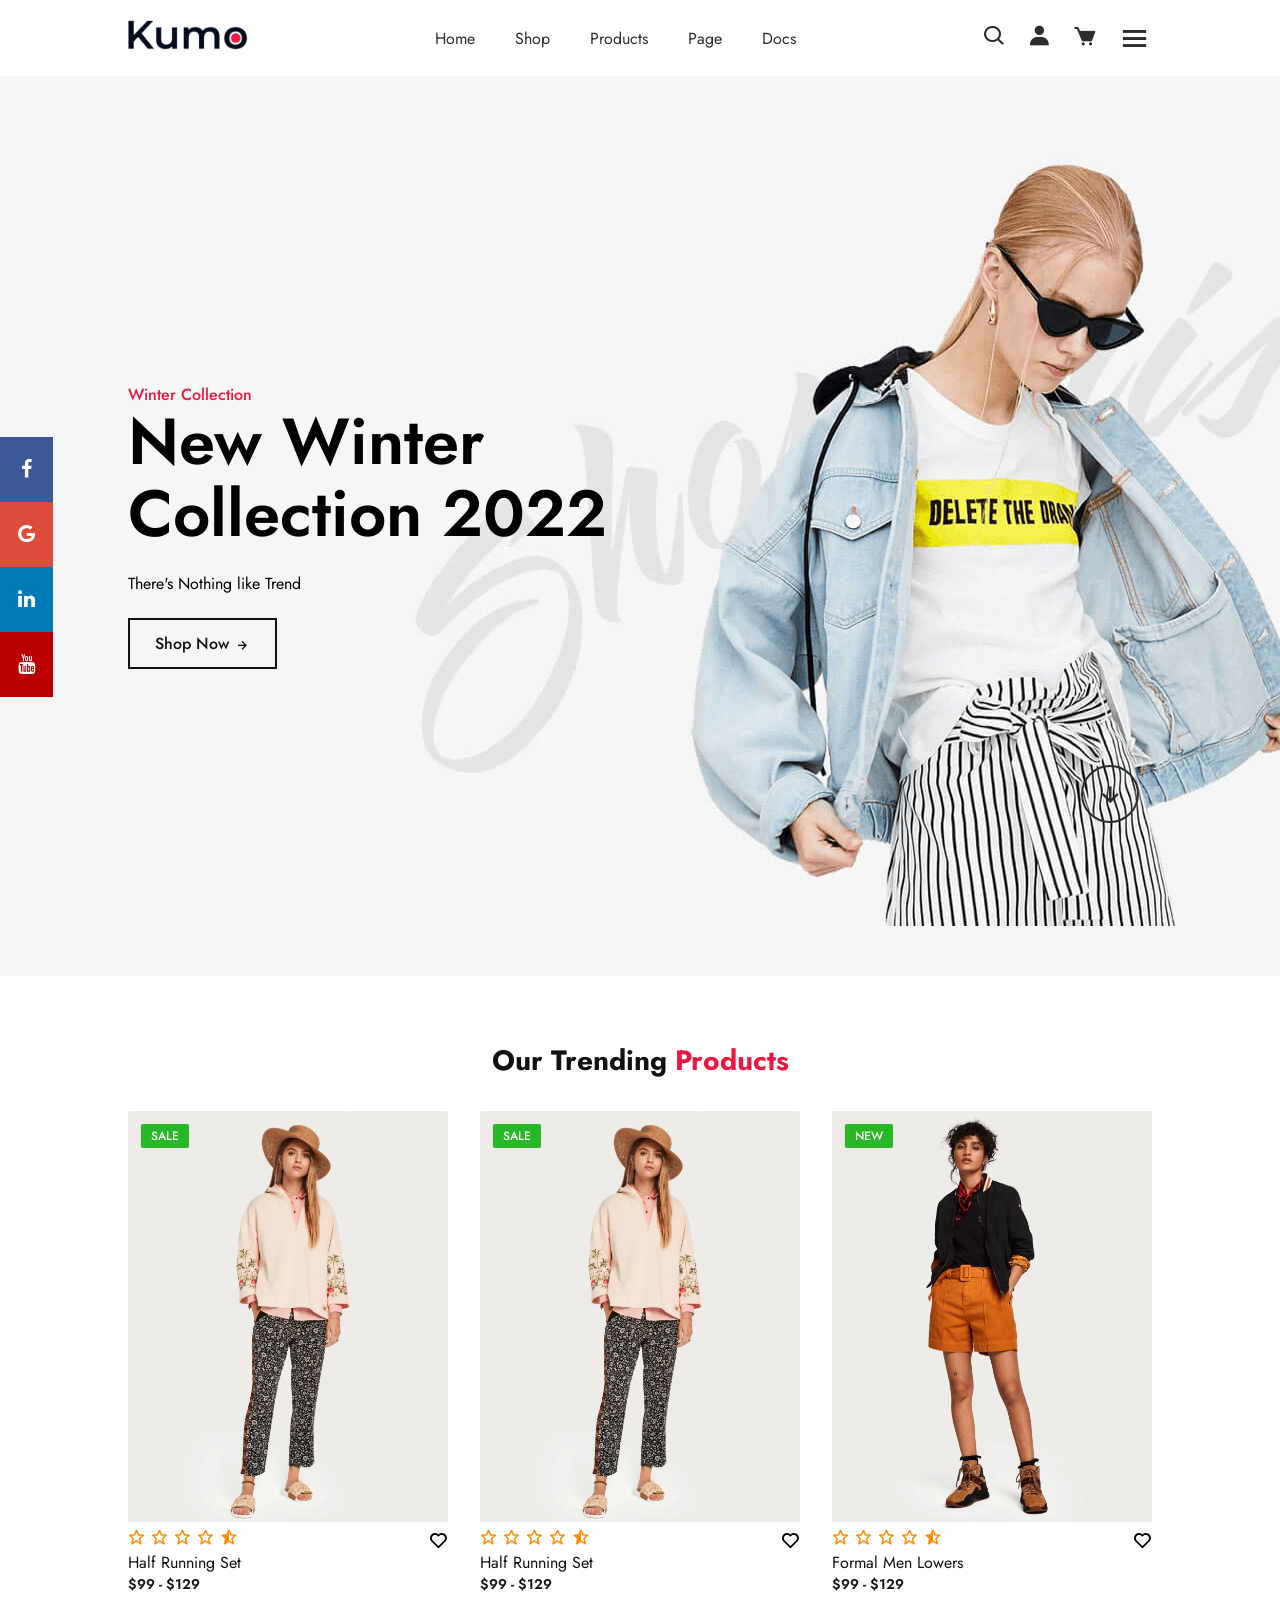
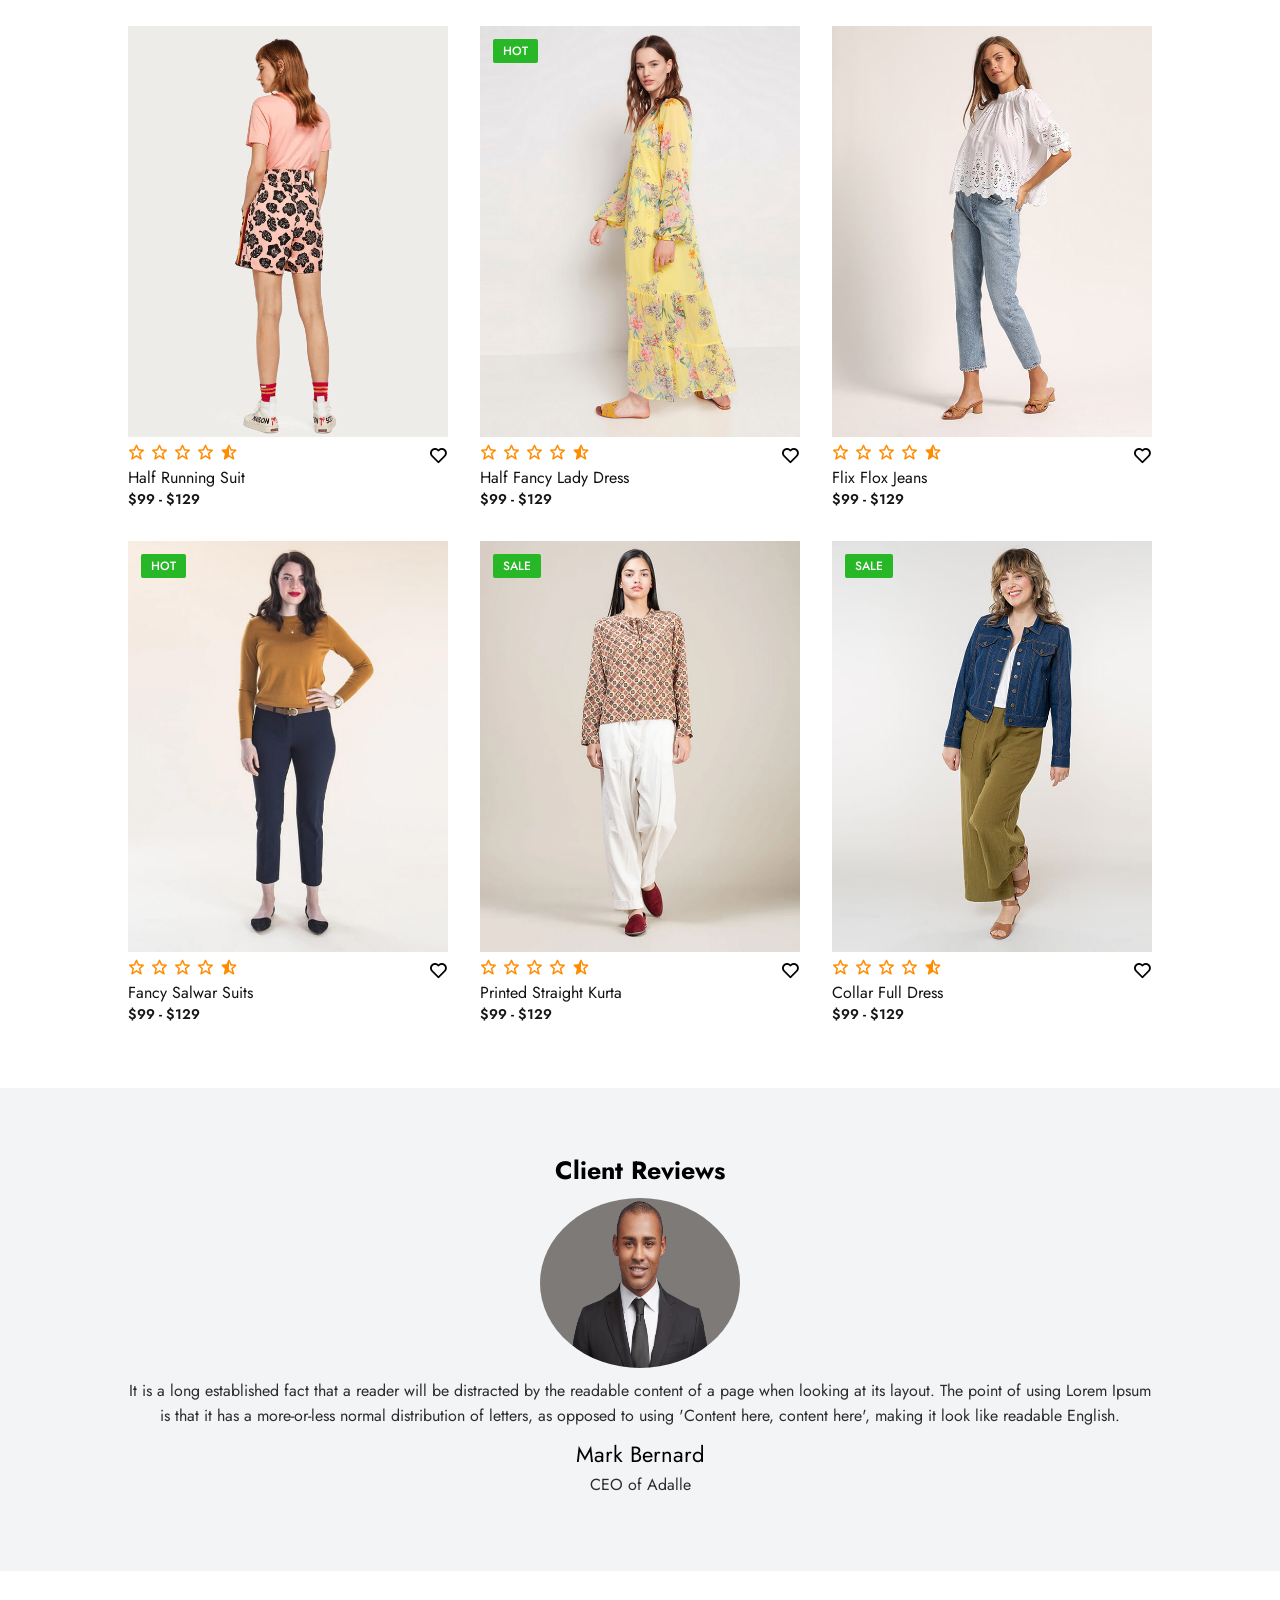
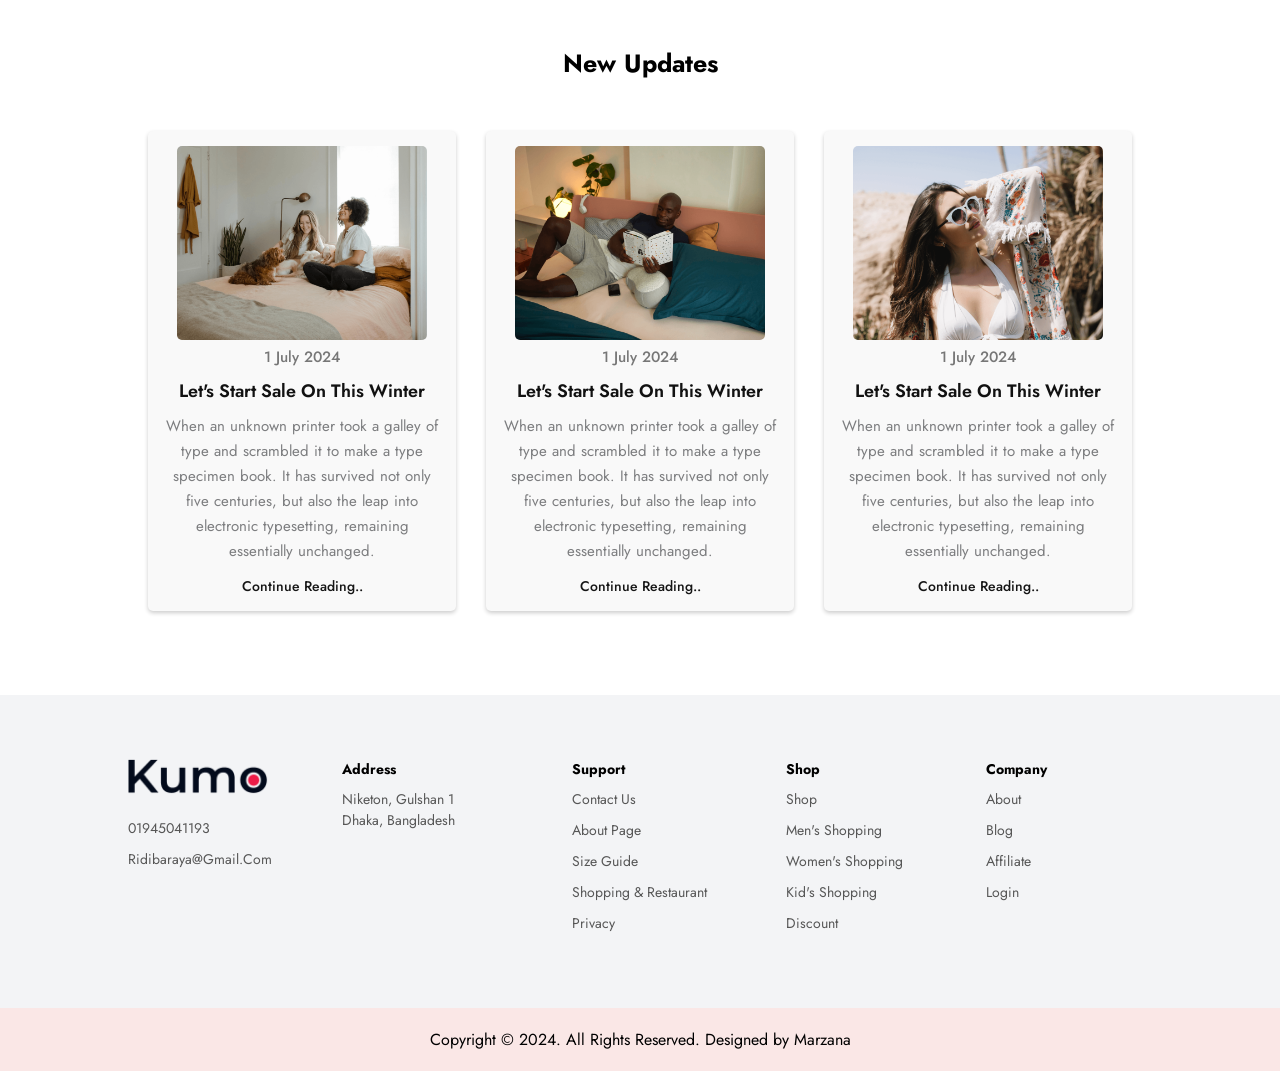
<file: index.html>
<!DOCTYPE html>
<html lang="en-US">
<head>
     <meta charset="UTF-8">
     <meta http-equiv="X-UA-Compatible" content="IE=edge">
     <meta name="viewport" content="width=device-width, initial-scale=1.0">
     <title>E-Commerce Store</title>
        <!--CSS-link-->
        <link rel="stylesheet" href="style.css">
        <link rel="preconnect" href="https://fonts.googleapis.com">
        <link rel="preconnect" href="https://fonts.gstatic.com" crossorigin>
        <link href="https://fonts.googleapis.com/css2?family=Jost:ital,wght@0,100..900;1,100..900&display=swap" rel="stylesheet">
        <link rel="stylesheet" href="https://cdnjs.cloudflare.com/ajax/libs/font-awesome/6.6.0/css/all.min.css" integrity="sha512-Kc323vGBEqzTmouAECnVceyQqyqdsSiqLQISBL29aUW4U/M7pSPA/gEUZQqv1cwx4OnYxTxve5UMg5GT6L4JJg==" crossorigin="anonymous" referrerpolicy="no-referrer" />
        <link rel="stylesheet" href="https://unpkg.com/boxicons@latest/css/boxicons.min.css">
        <link rel="stylesheet" href="https://cdnjs.cloudflare.com/ajax/libs/font-awesome/4.7.0/css/font-awesome.min.css">
</head>
<body>
    <header>
        <a href="#" class="logo"><img src="images/logo.png" alt="Logo"></a>
        <ul class="navmenu">
          <li><a href="#">Home</a></li>
          <li><a href="#">Shop</a></li>
          <li><a href="#">Products</a></li>
          <li><a href="#">Page</a></li>
          <li><a href="#">Docs</a></li>
        </ul>

        <div class="nav-icon">
          <a href="#"><i class='bx bx-search'></i></a>
          <a href="#"><i class='bx bxs-user'></i></a>
          <a href="#"><i class='bx bxs-cart'></i></a>
          <div class="bx bx-menu" id="menu-icon"></div>
        </div>
    </header>

    <section class="main-home">
        <div class="main-text">
            <h5>Winter collection</h5>
            <h1>New Winter <br> collection 2022</h1><br>
            <p>There's Nothing like Trend</p><br>
            <a href="#" class="main-btn">Shop Now <i class='bx bx-right-arrow-alt'></i></a>
        </div>

        <div class="down-arrow">
          <a href="#trending" class="down"><i class='bx bx-down-arrow-alt'></i></a>
        </div>
    </section>

    <!--trending product section-->
    <section class="trending-product" id="trending">
      <div class="center-text">
        <h2>Our Trending <span>Products</span></h2>
      </div>
      <div class="products">
        <div class="row">
          <img src="images/1.jpg" alt="Half Running Set">
          <div class="products-text">
            <h5>Sale</h5>
          </div>
          <div class="heart-icon"><i class='bx bx-heart'></i></div>
          <div class="rating">
            <i class='bx bx-star'></i>
            <i class='bx bx-star'></i>
            <i class='bx bx-star'></i>
            <i class='bx bx-star'></i>
            <i class='bx bxs-star-half'></i>
          </div>
          <div class="price">
            <h4>Half Running Set</h4>
            <p>$99 - $129</p>
          </div>
        </div>

        <div class="row">
          <img src="images/1.jpg" alt="Half Running Set">
          <div class="products-text">
            <h5>Sale</h5>
          </div>
          <div class="heart-icon"><i class='bx bx-heart'></i></div>
          <div class="rating">
            <i class='bx bx-star'></i>
            <i class='bx bx-star'></i>
            <i class='bx bx-star'></i>
            <i class='bx bx-star'></i>
            <i class='bx bxs-star-half'></i>
          </div>
          <div class="price">
            <h4>Half Running Set</h4>
            <p>$99 - $129</p>
          </div>
        </div>

        <div class="row">
          <img src="images/2.jpg" alt="Formal Men Lowers">
          <div class="products-text">
            <h5>New</h5>
          </div>
          <div class="heart-icon"><i class='bx bx-heart'></i></div>
          <div class="rating">
            <i class='bx bx-star'></i>
            <i class='bx bx-star'></i>
            <i class='bx bx-star'></i>
            <i class='bx bx-star'></i>
            <i class='bx bxs-star-half'></i>
          </div>
          <div class="price">
            <h4>Formal Men Lowers</h4>
            <p>$99 - $129</p>
          </div>
        </div>

        <div class="row">
          <img src="images/3.jpg" alt="Half Running Suit">
          <div class="heart-icon"><i class='bx bx-heart'></i></div>
          <div class="rating">
            <i class='bx bx-star'></i>
            <i class='bx bx-star'></i>
            <i class='bx bx-star'></i>
            <i class='bx bx-star'></i>
            <i class='bx bxs-star-half'></i>
          </div>
          <div class="price">
            <h4>Half Running Suit</h4>
            <p>$99 - $129</p>
          </div>
        </div>

        <div class="row">
          <img src="images/4.jpg" alt="Half Fancy Lady Dress">
          <div class="products-text">
            <h5>Hot</h5>
          </div>
          <div class="heart-icon"><i class='bx bx-heart'></i></div>
          <div class="rating">
            <i class='bx bx-star'></i>
            <i class='bx bx-star'></i>
            <i class='bx bx-star'></i>
            <i class='bx bx-star'></i>
            <i class='bx bxs-star-half'></i>
          </div>
          <div class="price">
            <h4>Half Fancy Lady Dress</h4>
            <p>$99 - $129</p>
          </div>
        </div>

        <div class="row">
          <img src="images/5.jpg" alt="Flix Flox Jeans">
          <div class="heart-icon"><i class='bx bx-heart'></i></div>
          <div class="rating">
            <i class='bx bx-star'></i>
            <i class='bx bx-star'></i>
            <i class='bx bx-star'></i>
            <i class='bx bx-star'></i>
            <i class='bx bxs-star-half'></i>
          </div>
          <div class="price">
            <h4>Flix Flox Jeans</h4>
            <p>$99 - $129</p>
          </div>
        </div>

        <div class="row">
          <img src="images/6.jpg" alt="Fancy Salwar Suits">
          <div class="products-text">
            <h5>Hot</h5>
          </div>
          <div class="heart-icon"><i class='bx bx-heart'></i></div>
          <div class="rating">
            <i class='bx bx-star'></i>
            <i class='bx bx-star'></i>
            <i class='bx bx-star'></i>
            <i class='bx bx-star'></i>
            <i class='bx bxs-star-half'></i>
          </div>
          <div class="price">
            <h4>Fancy Salwar Suits</h4>
            <p>$99 - $129</p>
          </div>
        </div>

        <div class="row">
          <img src="images/7.jpg" alt="Printed Straight Kurta">
          <div class="products-text">
            <h5>Sale</h5>
          </div>
          <div class="heart-icon"><i class='bx bx-heart'></i></div>
          <div class="rating">
            <i class='bx bx-star'></i>
            <i class='bx bx-star'></i>
            <i class='bx bx-star'></i>
            <i class='bx bx-star'></i>
            <i class='bx bxs-star-half'></i>
          </div>
          <div class="price">
            <h4>Printed Straight Kurta</h4>
            <p>$99 - $129</p>
          </div>
        </div>

        <div class="row">
          <img src="images/8.jpg" alt="Collar Full Dress">
          <div class="products-text">
            <h5>Sale</h5>
          </div>
          <div class="heart-icon"><i class='bx bx-heart'></i></div>
          <div class="rating">
            <i class='bx bx-star'></i>
            <i class='bx bx-star'></i>
            <i class='bx bx-star'></i>
            <i class='bx bx-star'></i>
            <i class='bx bxs-star-half'></i>
          </div>
          <div class="price">
            <h4>Collar Full Dress</h4>
            <p>$99 - $129</p>
          </div>
        </div>
      </div>
    </section>

    <!--client-Review-section-->
    <section class="client-review">
      <div class="review">
        <h3>Client Reviews</h3>
        <img src="images/mark.jpg" alt="Mark Bernard" style="width:200px">
        <p>It is a long established fact that a reader will be distracted by the readable content of a page when looking at its layout. The point of using Lorem Ipsum is that it has a more-or-less normal distribution of letters, as opposed to using 'Content here, content here', making it look like readable English.</p>
        <h2>Mark Bernard</h2>
        <p>CEO of Adalle</p>
      </div>
    </section>

    <!--update-news-section-->
    <section class="update-news">
      <div class="up-center-text">
        <h2>New Updates</h2>
      </div>

      <div class="update-cart">
        <div class="cart">
          <img src="images/bl-1.png" alt="Blog 1">
          <h5>1 July 2024</h5>
          <h4>Let's start sale on this winter</h4>
          <p>When an unknown printer took a galley of type and scrambled it to make a type specimen book. It has survived not only five centuries, but also the leap into electronic typesetting, remaining essentially unchanged.</p>
          <h3>Continue Reading..</h3>
        </div>

        <div class="cart">
          <img src="images/bl-2.png" alt="Blog 2">
          <h5>1 July 2024</h5>
          <h4>Let's start sale on this winter</h4>
          <p>When an unknown printer took a galley of type and scrambled it to make a type specimen book. It has survived not only five centuries, but also the leap into electronic typesetting, remaining essentially unchanged.</p>
          <h3>Continue Reading..</h3>
        </div>

        <div class="cart">
          <img src="images/bl-3.png" alt="Blog 3">
          <h5>1 July 2024</h5>
          <h4>Let's start sale on this winter</h4>
          <p>When an unknown printer took a galley of type and scrambled it to make a type specimen book. It has survived not only five centuries, but also the leap into electronic typesetting, remaining essentially unchanged.</p>
          <h3>Continue Reading..</h3>
        </div>
      </div>
    </section>

    <!--contact-->
    <section class="contact">
      <div class="contact-info">
        <div class="first-info">
          <img src="images/logo.png" alt="Logo">
          <p>01945041193</p>
          <p>ridibaraya@gmail.com</p>
        </div>
        <div class="fifth-info">
          <h4>Address</h4>
          <p>Niketon, Gulshan 1 <br> Dhaka, Bangladesh</p>
        </div>

        <div class="second-info">
          <h4>Support</h4>
          <p>Contact Us</p>
          <p>About Page</p>
          <p>Size Guide</p>
          <p>Shopping & Restaurant</p>
          <p>Privacy</p>
        </div>

        <div class="third-info">
          <h4>Shop</h4>
          <p>Shop</p>
          <p>Men's Shopping</p>
          <p>Women's Shopping</p>
          <p>Kid's Shopping</p>
          <p>Discount</p>
        </div>

        <div class="fourth-info">
          <h4>Company</h4>
          <p>About</p>
          <p>Blog</p>
          <p>Affiliate</p>
          <p>Login</p>
        </div>
      </div>
    </section>

    <div class="end-text">
      <p>Copyright &copy; 2024. All Rights Reserved. Designed by Marzana</p>
    </div>

    <div class="icon-bar">
      <a href="#" class="facebook"><i class="fa fa-facebook"></i></a>
      <a href="#" class="google"><i class="fa fa-google"></i></a>
      <a href="#" class="linkedin"><i class="fa fa-linkedin"></i></a>
      <a href="#" class="youtube"><i class="fa fa-youtube"></i></a>
    </div>

    <script src="java.js"></script>

</body>
</html>
</file>
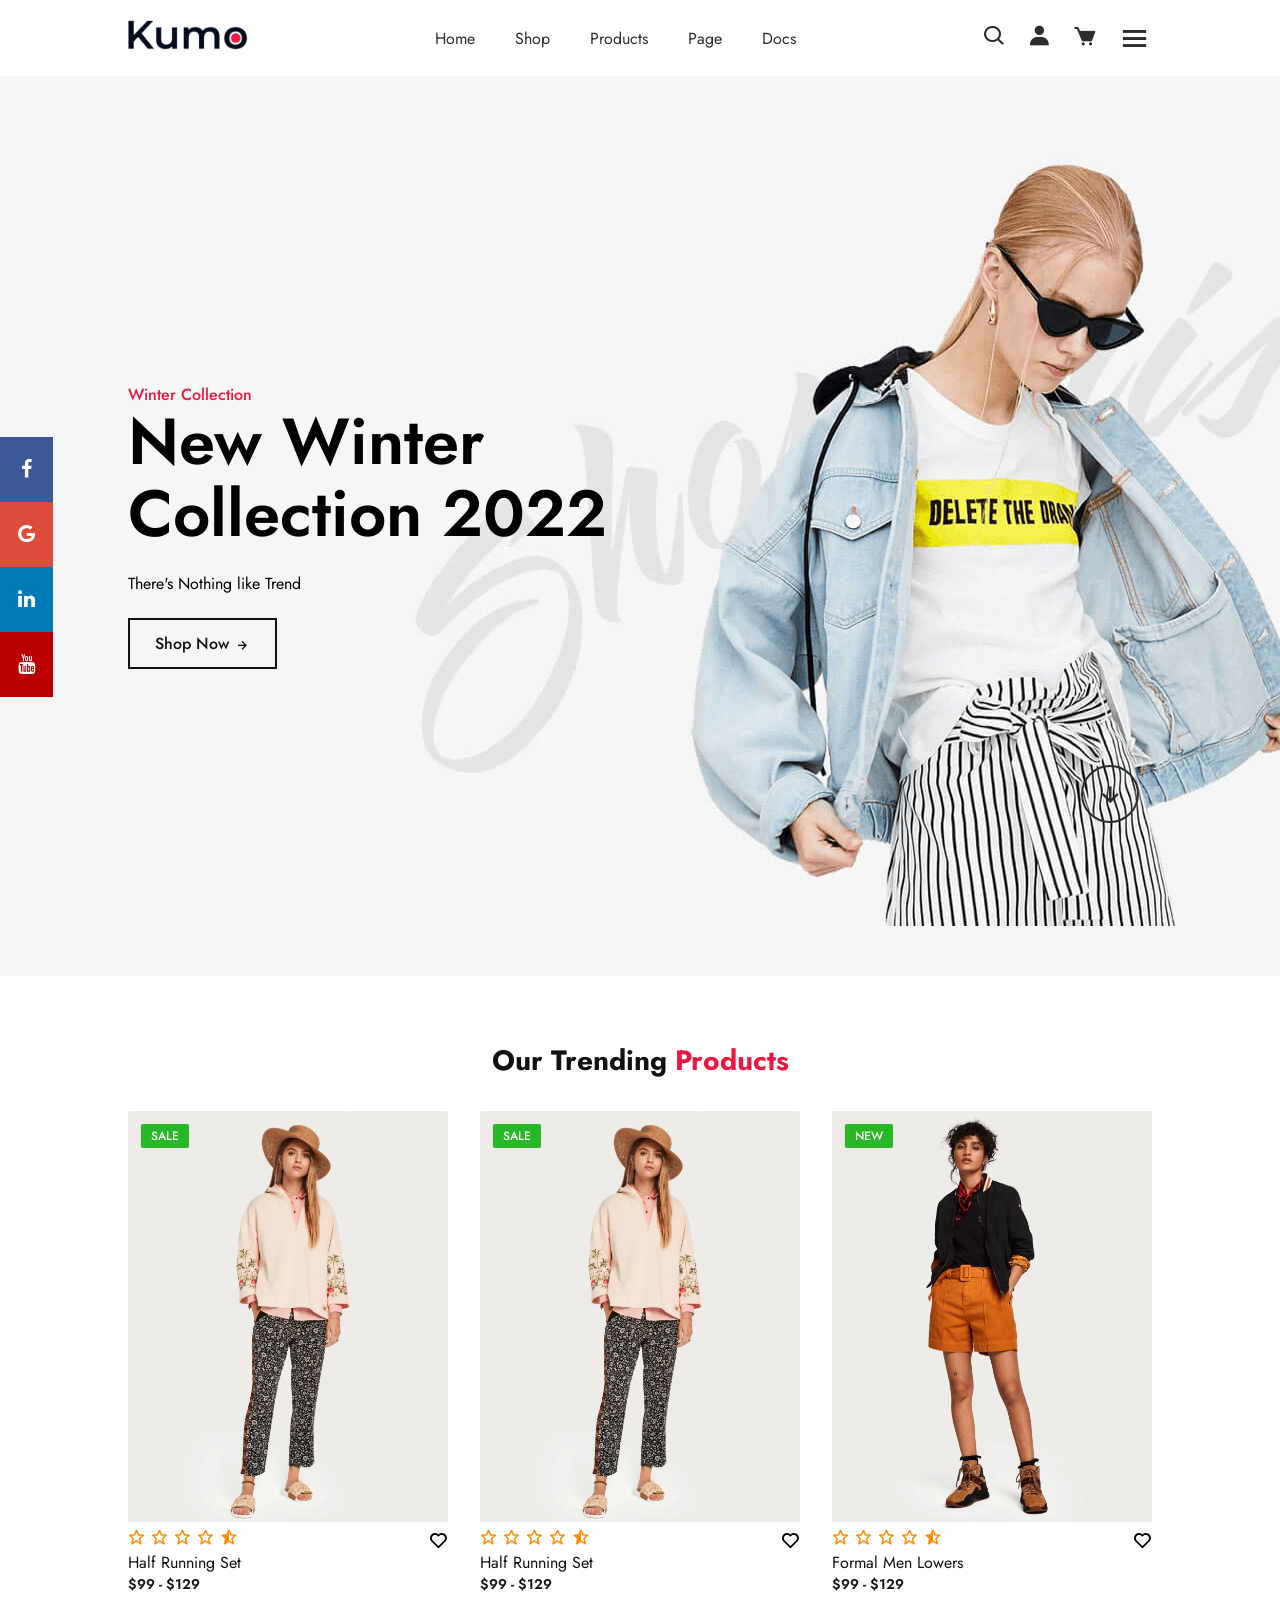
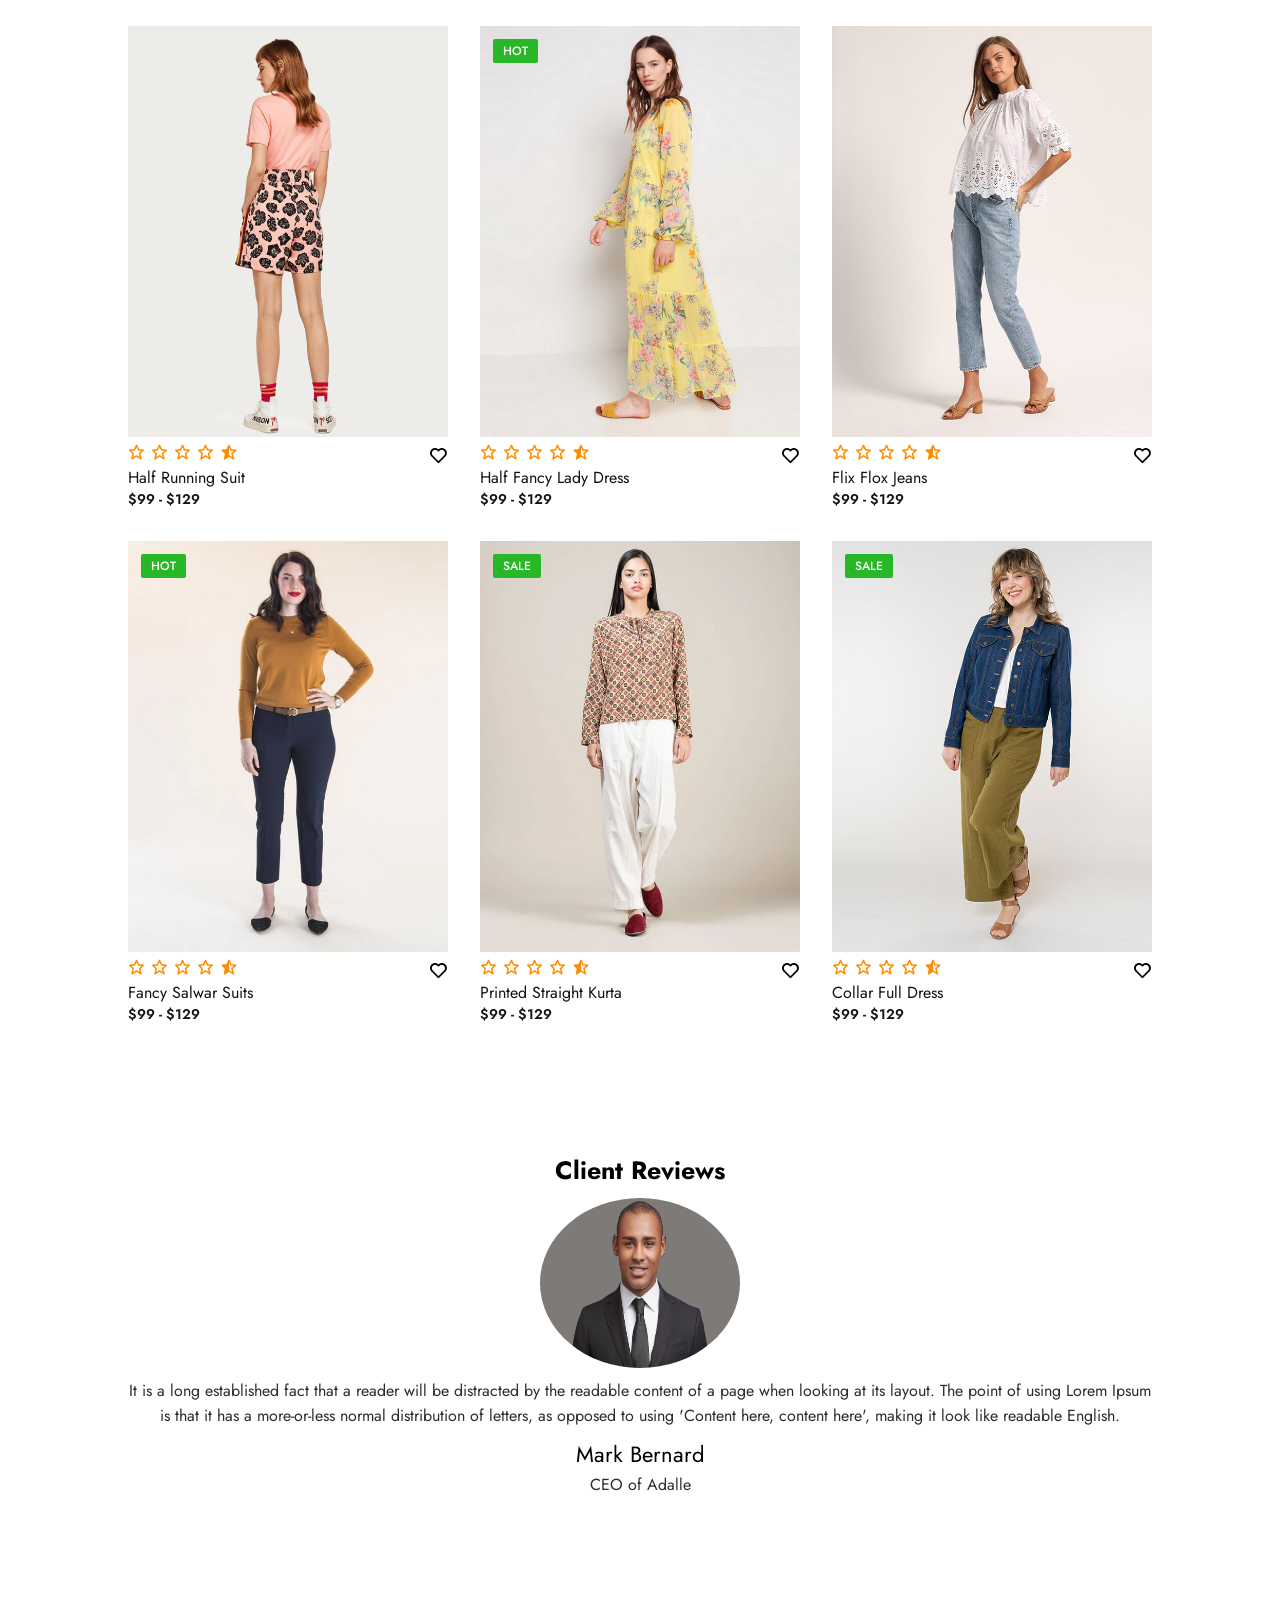
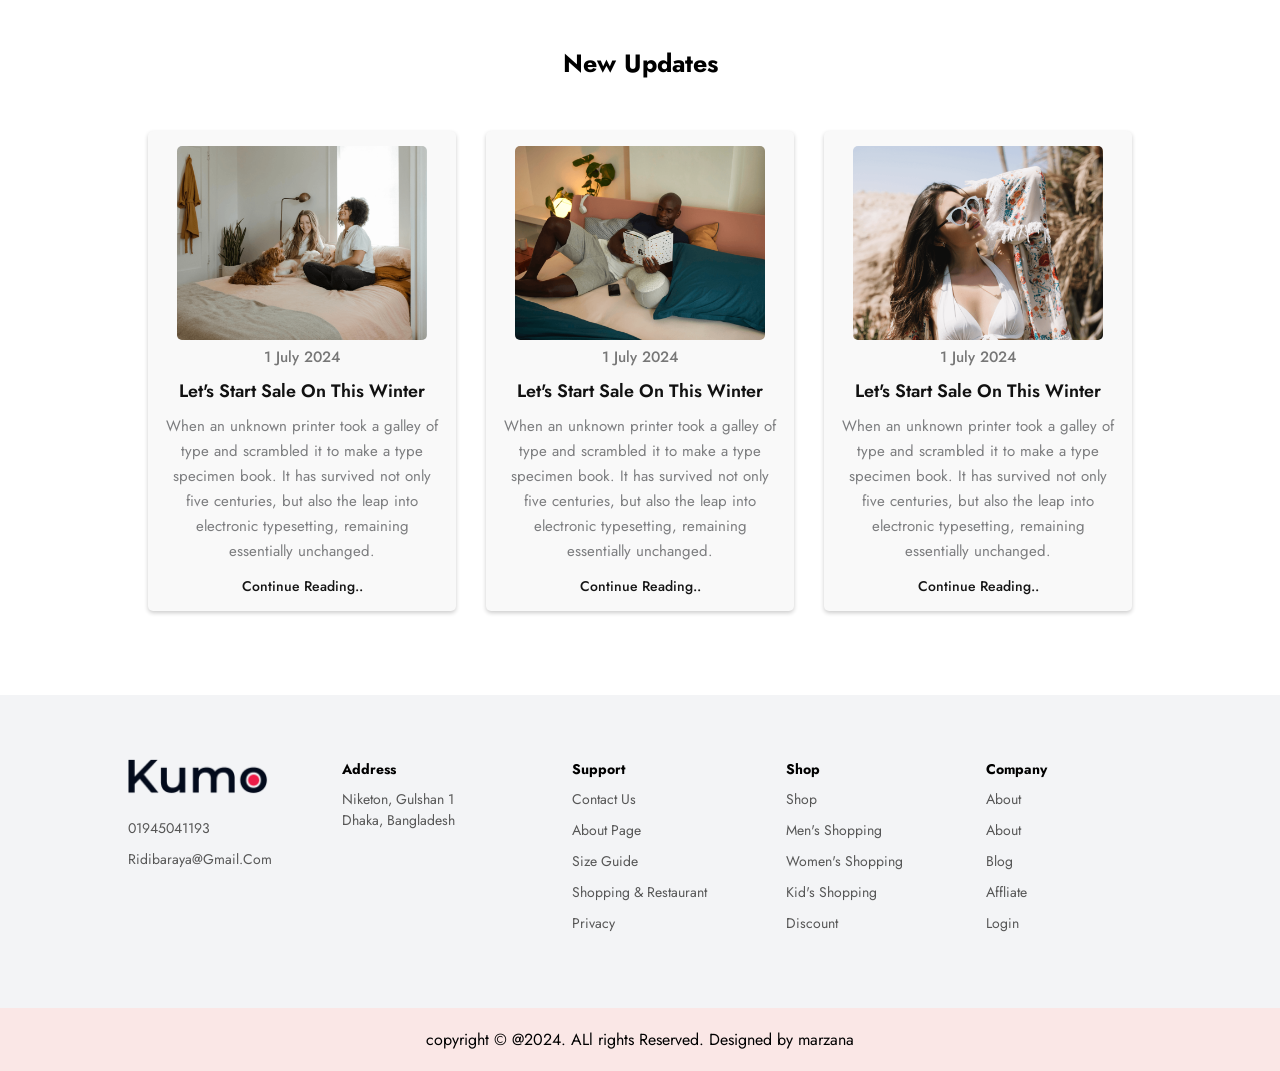
<file: file.html>
<!DOCTYPE html>
<html lang="en-US"
<head>
     <meta charset ="UTF-8">
     <meta http-equiv="X-UA-Compatible" content="IE=edge">
     <meta name="viewport" content="width= device-width, intial-scale=1.0"
     <title></title>
        <!--CSS-link-->
        <link rel="stylesheet" href="style.css">
        <link rel="preconnect" href="https://fonts.googleapis.com">
<link rel="preconnect" href="https://fonts.gstatic.com" crossorigin>
<link href="https://fonts.googleapis.com/css2?family=Jost:ital,wght@0,100..900;1,100..900&display=swap" rel="stylesheet">
<link rel="stylesheet" href="https://cdnjs.cloudflare.com/ajax/libs/font-awesome/6.6.0/css/all.min.css" integrity="sha512-Kc323vGBEqzTmouAECnVceyQqyqdsSiqLQISBL29aUW4U/M7pSPA/gEUZQqv1cwx4OnYxTxve5UMg5GT6L4JJg==" crossorigin="anonymous" referrerpolicy="no-referrer" />
<link rel="stylesheet"href="https://unpkg.com/boxicons@latest/css/boxicons.min.css">
<link rel="stylesheet" href="https://cdnjs.cloudflare.com/ajax/libs/font-awesome/4.7.0/css/font-awesome.min.css">
</head>
<body>
    <header>
        <a href="#" class="logo"><img src="images/logo.png"alt=""></a>
        <ul class="navmenu">
          <li><a href="#">Home</a></li>
          <li><a href="#">Shop</a></li>
          <li><a href="#">Products</a></li>
          <li><a href="#">Page</a></li>
          <li><a href="#">Docs</a></li>

        </ul>

        <div class="nav-icon">
          <a href="#"><i class='bx bx-search'></i></a>
          <a href="#"><i class='bx bxs-user'></i></a>
          <a href="#"><i class='bx bxs-cart'></i></a>
          <div class="bx bx-menu" id="menu-icon"></div>
          
        </div>

    </header>

    <section class="main-home">
        <div class="main-text">
            <h5> Winter collection</h5>
            <h1> New Winter <br> collection 2022 </h1><br>
            <p> There's Nothing like Trend</p> <br>

            <a href="#" class="main-btn">Shop Now <i class='bx bx-right-arrow-alt'></i></a>

        </div>

        <div class="down-arrow">
          <a href="#trending" class="down"><i class='bx bx-down-arrow-alt'></i></a>
        </div>

    </section>

    <!--trending product section-->

    <section class="trending-product" id="trending">
      <div class="center-text">
        <h2>Our Trending <span>Products</span></h2>

      </div>
      <div class="products">
        <div class="row">
          <img src="images/1.jpg" alt="">
          <div class="products-text">
            <h5>Sale</h5>

          </div>
          <div class="heart-icon"><i class='bx bx-heart'></i></div>
          <div class="rating">
            <i class='bx bx-star'></i>
            <i class='bx bx-star'></i>
            <i class='bx bx-star'></i>
            <i class='bx bx-star'></i>
            <i class='bx bxs-star-half'></i>
          </div>

          <div class="price">
            <h4>Half Running Set</h4>
            <p>$99 - $129</p>

          </div>

        </div>

        <div class="row">
          <img src="images/1.jpg" alt="">
          <div class="products-text">
            <h5>Sale</h5>

          </div>
          <div class="heart-icon"><i class='bx bx-heart'></i></div>
          <div class="rating">
            <i class='bx bx-star'></i>
            <i class='bx bx-star'></i>
            <i class='bx bx-star'></i>
            <i class='bx bx-star'></i>
            <i class='bx bxs-star-half'></i>
          </div>

          <div class="price">
            <h4>Half Running Set</h4>
            <p>$99 - $129</p>

          </div>

        </div>

        <div class="row">
          <img src="images/2.jpg" alt="">
          <div class="products-text">
            <h5>New</h5>

          </div>
          <div class="heart-icon"><i class='bx bx-heart'></i></div>
          <div class="rating">
            <i class='bx bx-star'></i>
            <i class='bx bx-star'></i>
            <i class='bx bx-star'></i>
            <i class='bx bx-star'></i>
            <i class='bx bxs-star-half'></i>
          </div>

          <div class="price">
            <h4>Formal Men Lowers</h4>
            <p>$99 - $129</p>

          </div>

        </div>

        <div class="row">
          <img src="images/3.jpg" alt="">
          
          <div class="heart-icon"><i class='bx bx-heart'></i></div>
          <div class="rating">
            <i class='bx bx-star'></i>
            <i class='bx bx-star'></i>
            <i class='bx bx-star'></i>
            <i class='bx bx-star'></i>
            <i class='bx bxs-star-half'></i>
          </div>

          <div class="price">
            <h4>Half Running Suit</h4>
            <p>$99 - $129</p>

          </div>

        </div>

        <div class="row">
          <img src="images/4.jpg" alt="">
          <div class="products-text">
            <h5>Hot</h5>

          </div>
          <div class="heart-icon"><i class='bx bx-heart'></i></div>
          <div class="rating">
            <i class='bx bx-star'></i>
            <i class='bx bx-star'></i>
            <i class='bx bx-star'></i>
            <i class='bx bx-star'></i>
            <i class='bx bxs-star-half'></i>
          </div>

          <div class="price">
            <h4>Half Fancy Lady Dress</h4>
            <p>$99 - $129</p>

          </div>

        </div>

        <div class="row">
          <img src="images/5.jpg" alt="">
        
          <div class="heart-icon"><i class='bx bx-heart'></i></div>
          <div class="rating">
            <i class='bx bx-star'></i>
            <i class='bx bx-star'></i>
            <i class='bx bx-star'></i>
            <i class='bx bx-star'></i>
            <i class='bx bxs-star-half'></i>
          </div>

          <div class="price">
            <h4>Flix Flox Jeans</h4>
            <p>$99 - $129</p>

          </div>

        </div>

        <div class="row">
          <img src="images/6.jpg" alt="">
          <div class="products-text">
            <h5>Hot</h5>

          </div>
          <div class="heart-icon"><i class='bx bx-heart'></i></div>
          <div class="rating">
            <i class='bx bx-star'></i>
            <i class='bx bx-star'></i>
            <i class='bx bx-star'></i>
            <i class='bx bx-star'></i>
            <i class='bx bxs-star-half'></i>
          </div>

          <div class="price">
            <h4>Fancy Salwar Suits</h4>
            <p>$99 - $129</p>

          </div>

        </div>

        <div class="row">
          <img src="images/7.jpg" alt="">
          <div class="products-text">
            <h5>Sale</h5>

          </div>
          <div class="heart-icon"><i class='bx bx-heart'></i></div>
          <div class="rating">
            <i class='bx bx-star'></i>
            <i class='bx bx-star'></i>
            <i class='bx bx-star'></i>
            <i class='bx bx-star'></i>
            <i class='bx bxs-star-half'></i>
          </div>

          <div class="price">
            <h4>Printed Straight Kurta</h4>
            <p>$99 - $129</p>

          </div>

        </div>

        <div class="row">
          <img src="images/8.jpg" alt="">
          <div class="products-text">
            <h5>Sale</h5>

          </div>
          <div class="heart-icon"><i class='bx bx-heart'></i></div>
          <div class="rating">
            <i class='bx bx-star'></i>
            <i class='bx bx-star'></i>
            <i class='bx bx-star'></i>
            <i class='bx bx-star'></i>
            <i class='bx bxs-star-half'></i>
          </div>

          <div class="price">
            <h4>Collar Full Dress</h4>
            <p>$99 - $129</p>

          </div>

        </div>


      </div>

    </section>

    <!--client-Review-section-->

    <section class=""client-review>
      <div class= "review">
        <h3>Client Reviews</h3>
        <img src="images/mark.jpg" alt="" style="width:200px">
        <p>It is a long established fact that a reader will be distracted by the readable content of a page when looking at its layout. The point of using Lorem Ipsum is that it has a more-or-less normal distribution of letters, as opposed to using 'Content here, content here', making it look like readable English.</p>
        <h2>Mark Bernard</h2>
        <p>CEO of Adalle</p>
      </div>
    </section>

    <!--update-news-section-->
    <section class="update-news">
      <div class="up-center-text">
        <h2>New Updates</h2>
      </div>
    
      <div class="update-cart">
        <div class="cart">
          <img src="images/bl-1.png" alt="">
          <h5>1 July 2024</h5>
          <h4>Let's start sale on this winter</h4>
          <p>When an unknown printer took a galley of type and scrambled it to make a type specimen book. It has survived not only five centuries, but also the leap into electronic typesetting, remaining essentially unchanged.</p>
          <h3>Continue Reading..</h3>
        </div>
    
        <div class="cart">
          <img src="images/bl-2.png" alt="">
          <h5>1 July 2024</h5>
          <h4>Let's start sale on this winter</h4>
          <p>When an unknown printer took a galley of type and scrambled it to make a type specimen book. It has survived not only five centuries, but also the leap into electronic typesetting, remaining essentially unchanged.</p>
          <h3>Continue Reading..</h3>
        </div>
    
        <div class="cart">
          <img src="images/bl-3.png" alt="">
          <h5>1 July 2024</h5>
          <h4>Let's start sale on this winter</h4>
          <p>When an unknown printer took a galley of type and scrambled it to make a type specimen book. It has survived not only five centuries, but also the leap into electronic typesetting, remaining essentially unchanged.</p>
          <h3>Continue Reading..</h3>
        </div>
      </div>
    </section>
    

    <!--contact-->
    <section class="contact">
      <div class="contact-info">

        <div class="first-info">
        <img src="images/logo.png" alt="">
        <p>01945041193</p>
        <p>ridibaraya@gmail.com</p>
      </div>
      <div class="fifth-info">
        <h4>Address</h4>
        <p>Niketon, gulshan 1 <br> Dhaka, bangladesh</p>
      </div>
       
        <div class="second-info">
          <h4>support</h4>
          <p>contact us</p>
          <p>about page</p>
          <p>size guide</p>
          <p>shopping & restaurant</p>
          <p>privacy</p>
        </div>

        <div class="third-info">
          <h4>shop</h4>
          <p>shop</p>
          <p>Men's shopping</p>
          <p>Women's shopping</p>
          <p>kid's shopping</p>
          <p>discount</p>
        </div>

        <div class="fourth-info">
          <h4>company</h4>
          <p>about</p>
          <p>about</p>
          <p>blog</p>
          <p>affliate</p>
          <p>login</p>  
        </div>
       
      </div>

    </section>

    <div class="end-text">
      <p>copyright © @2024. ALl rights Reserved. Designed by marzana</p>
    </div>

            
    <div class="icon-bar">
      <a href="#" class="facebook"><i class="fa fa-facebook"></i></a>
      <a href="#" class="google"><i class="fa fa-google"></i></a>
      <a href="#" class="linkedin"><i class="fa fa-linkedin"></i></a>
      <a href="#" class="youtube"><i class="fa fa-youtube"></i></a>
    </div>


    <script src="java.js"></script>





</body>
</html>
</file>
<file: style.css>
*{
    margin: 0;
    padding: 0;
    box-sizing: border-box;
    scroll-behavior: smooth;
    font-family: "Jost", sans-serif;
    list-style: none;
    text-decoration: none;
}
header{
    position: sticky ;  
    width: 100%;
    top: 0;
    right: 0;
    z-index: 1000;
    display: flex;
    align-items: center;
    justify-content: space-between;
    padding: 20px 10%;
}
.logo img{
    max-width: 120px;
    height: auto;
}
.navmenu{
    display: flex;
}
.navmenu a{
    color: #2c2c2c;
    font-size: 16px;
    text-transform: capitalize;
    padding: 10px  20px;
    font-weight: 400;
    transition: all .42s ease;
}
.navmenu a:hover{
    color: #ee1c47
}

.nav-icon{
    display: flex;
    align-items: center;
}
.nav-icon i{
    margin-right: 20px;
    color: #2c2c2c;
    font-size: 25px;
    font-weight: 400;
    transition: all .42s ease;

}
.nav-icon i:hover{
    transform: scale(1.1);
    color: #ee1c47;
}
#menu-icon{
    font-size: 35px;
    color: #2c2c2c;
    z-index: 10001;
    cursor: pointer;
}
section{
    padding: 5% 10%;
}
.main-home{
    width: 100%;
    height: 100vh;
    background-image: url(images/banner-3.png);
    background-position: center;
    background-size: cover;
    display: grid;
    grid-template-columns: repeat(1,1fr);
    align-items: center;
}
.main-text h5{

    color: #ee1641;
    font-size: 16px;
    text-transform: capitalize;
    font-weight: 500;
}
.main-text h1{

    color: #000;
    font-size: 65px;
    text-transform: capitalize;
    line-height: 1.1;
    font-weight: 600;
    margin: 6px 0 10 px;
}
.main text p{

    color: #333c56;
    font-size: 20px;
    font-style: italic;
    margin-bottom: 20px;
}
.main-btn{
    display: inline-block;
    color: #111;
    font-size: 16px;
    font-weight: 500;
    text-transform: capitalize;
    border: 2px solid #111;
    padding: 12px 25px;
    transition: all .42s ease;
}
.main-btn:hover{
    background-color: #000;
    color: #fff;
}
.main-btn i{
    vertical-align: middle;
}
.down-arrow{
    position: absolute;
    top: 85%;
    right: 11%;
}
.down i{
    font-size: 30px;
    color: #2c2c2c;
    border: 2px solid #2c2c2c;
    border-radius: 50px;
    padding: 12px 12px;
}
.down i:hover{
    background-color: #2c2c2c;
    color: #fff;
    transition: all .42s ease;
}

header.sticky{

    background-color: #fff;
    padding: 20px 10%;
    box-shadow: 0 0 10px rgba(0, 0, 0, 10%);
    position: sticky;

}

/*treding section*/
.center-text h2{
    color: #111;
    font-size: 28px;
    text-transform: capitalize;
    text-align: center;
    margin-bottom: 30px;

}

.center-text span{
    color: #ee1641;
}
.products{
    display: grid;
    grid-template-columns: repeat(auto-fit, minmax(260px, auto));
    gap: 2rem;
}
.row{
    position: relative;
    transition: all .40s;
}

.row img{
    width: 100%;
    height: auto;
    transition: all .40s;
}
.row img:hover{
    transform: scale(0.9);

}
.products-text h5{
    position: absolute;
    top:13px;
    left: 13px;
    color: #fff;
    font-size: 12px;
    font-weight: 500;
    text-transform: uppercase;
    background-color: #27b727;
    padding: 3px 10px;
    border-radius: 2px;
}

.heart-icon{
    position: absolute;
    right: 0;
    font-size: 20px;
}
.heart-icon:hover{
    color: #ee1641;
}
.rating i{
    color: #FF8C00;
    font-size: 18px;
}

.price h4{
    color: #111;
    font-size: 16px;
    text-transform: capitalize;
    font-weight: 400;
}

.price p{
    color: #151515;
    font-size: 14px;
    font-weight: 600;
}

/*client review*/
.client-review{
    background-color: #F3F4F6;
}

.review{
    text-align: center;
}
.review h3{
    color: #000;
    text-align: center;
    font-size: 25px;
    font-weight: 700;
    text-transform: capitalize;
}

.review img{
    vertical-align: middle;
    width: 140px;
    height: 170px;
    border-radius: 50%;
    margin: 10px 0;
}
.review p{
    color: #2c2c2c;
    font-size: 16px;
    font-weight: 400;
    line-height: 25px;
    margin-bottom: 10px;

}
.review h2{

    font-size: 22px;
    color: #000;
    font-weight: 400;
    text-transform: capitalize;
    margin: 2px;
}

/*update-section-css*/
.up-center-text h2 {
    text-align: center;
    color: #000;
    font-size: 25px;
    text-transform: capitalize;
    font-weight: 700;
    margin-bottom: 30px;
    margin-top: 10px;
}

.update-cart {
    display: grid;
    grid-template-columns: repeat(auto-fit, minmax(300px, 1fr));
    gap: 30px; /* Adjusts the space between grid items */
    padding: 20px;
}

.cart {
    background-color: #f9f9f9;
    padding: 15px;
    border-radius: 5px;
    box-shadow: 0 2px 4px rgba(0,0,0,0.2);
    text-align: center;
}

.cart img {
    width: 250px;
    height: auto;
    border-radius: 5px;
}

.cart h5 {
    color: #777777;
    font-size: 15px;
    font-weight: 500;
    text-transform: capitalize;
}

.cart h4 {
    color: #111;
    font-size: 18px;
    font-weight: 600;
    text-transform: capitalize;
    margin: 10px 0;
}

.cart p {
    color: #7c7d7f;
    font-size: 15px;
    max-width: 380px;
    line-height: 25px;
    margin-bottom: 12px;
}

.cart h3 {
    color: #151515;
    font-size: 14px;
    font-weight: 500;
    text-transform: capitalize;
    cursor: pointer;
    margin-top: 10px;
}


/*contact section*/
.contact{
    background-color: #F3F4F6;

}
.contact-info{
    display: grid;
    grid-template-columns: repeat(auto-fit, minmax(160px,auto));
    gap: 3rem;
}
.first-info img{

    width: 140px;
    height: auto;
    margin-right: 8px;
    margin-bottom: 18px;
    
}
.second-info{
    padding-left: 15px;
}
.third-info{
    padding-left: 15px;
}
.forth-info{
    padding-left: 15px;
}

.contact-info h4{
    color: #000;
    font-size: 14px;
    margin-bottom: 10px;
    text-transform: capitalize;
}
.contact-info p{
    color: #565656;
    font-size: 14px;
    font-weight: 400;
    text-transform: capitalize;
    line-height: 1.5;
    margin-bottom: 10px;
    cursor: pointer;
    transition: all .42s;
}

.contact-info p:hover{
    color: #ee1641;
}

.end-text{
    background-color: #fae7e6;
    text-align: center;
    padding: 20px;
}
@media(max-width:890px){
    header{
        padding: 20px 3%;
        transition: .4s;
    }
}
@media(max-width:690px){
    header{
        padding: 20px 3%;
        transition: .4s;
    }

    .main-text h1{
        font-size: 50px;
        transition: .4s;
    }
    .main-text p{
        font-size: 18px;
        transition: .4s;
    }

    .main-btn{
        padding: 10px 20px;
        transition: .4s;
    }

}

@media(max-width:750px){

    .navmenu{
        position: absolute;
        top: 100%;
        right: -100%;
        width: 300px;
        height: 130vh;
        background: #feffff;
        display: flex;
        flex-direction: column;
        align-items: center;
        padding: 120px 30px;
        transition:  all .42s;

    }
    .navmenu a{
        display: block;
        margin: 18px 0;
    }
    .navmenu.open{
        right: 0;
    }
}

.icon-bar {
    position: fixed;
    top: 63%;
    -webkit-transform: translateY(-50%);
    -ms-transform: translateY(-50%);
    transform: translateY(-50%);
  }
  
  /* Style the icon bar links */
  .icon-bar a {
    display: block;
    text-align: center;
    padding: 18px;
    transition: all 0.3s ease;
    color: white;
    font-size: 20px;
  }
  
  /* Style the social media icons with color, if you want */
  .icon-bar a:hover {
    background-color: #000;
  }
  
  .facebook {
    background: #3B5998;
    color: white;
  }

  
  .google {
    background: #dd4b39;
    color: white;
  }
  
  .linkedin {
    background: #007bb5;
    color: white;
  }
  
  .youtube {
    background: #bb0000;
    color: white;
  }
</file>
